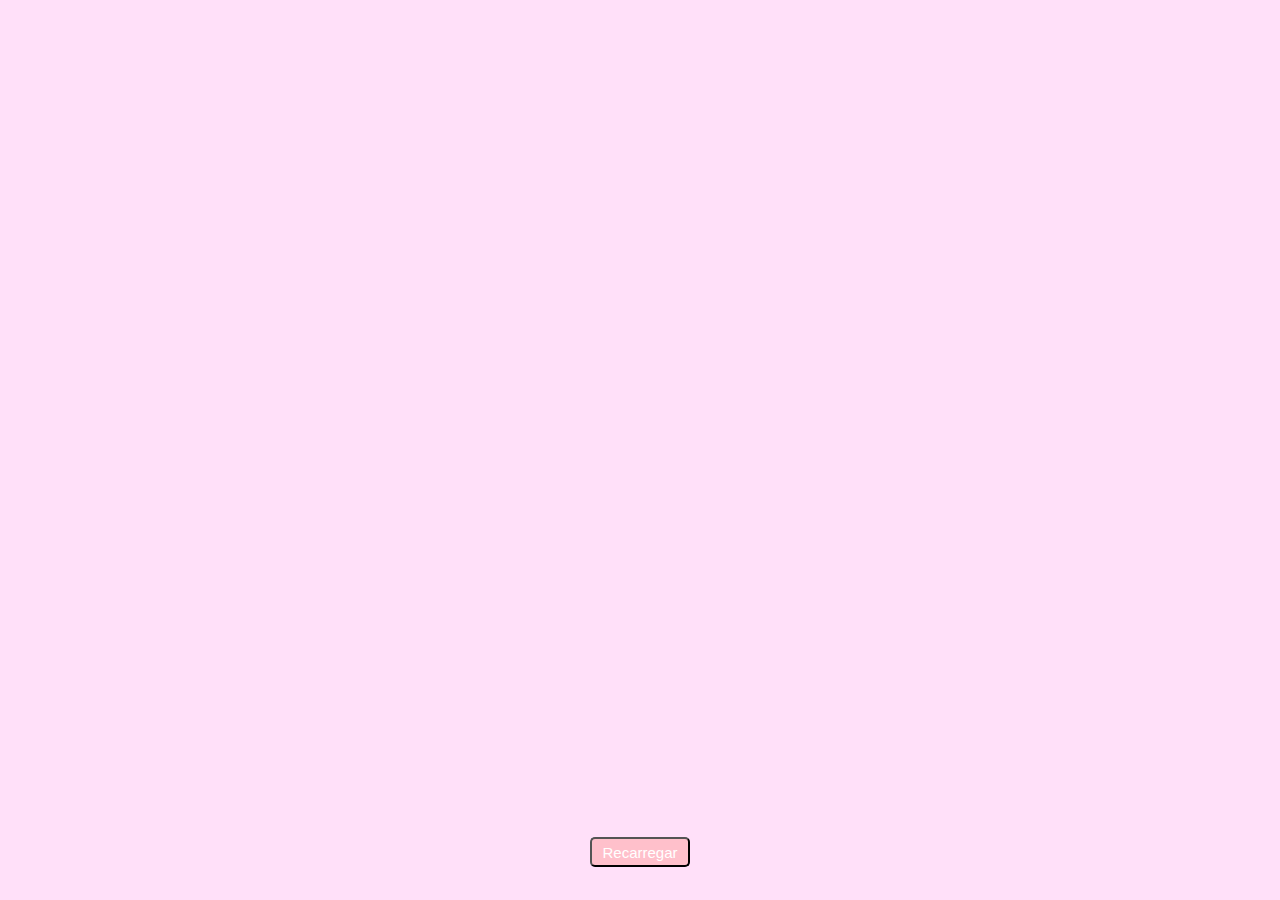
<file: CursoJs/aula11/index.html>
<!DOCTYPE html>
<html lang="en">
<head>
    <meta charset="UTF-8">
    <meta http-equiv="X-UA-Compatible" content="IE=edge">
    <meta name="viewport" content="width=device-width, initial-scale=1.0">
    <title>Document</title>
    <link rel="stylesheet" href="style.css">
</head>
<body>
    <!-- img -->
    <div class="div">
        <img class="img" alt="">
       
    </div>
    <div class="button" id="button" >
        <button id="botao">Recarregar</button>
    </div>

</body>
<!-- script js  -->
<script src="script.js"></script>
</html>
</file>
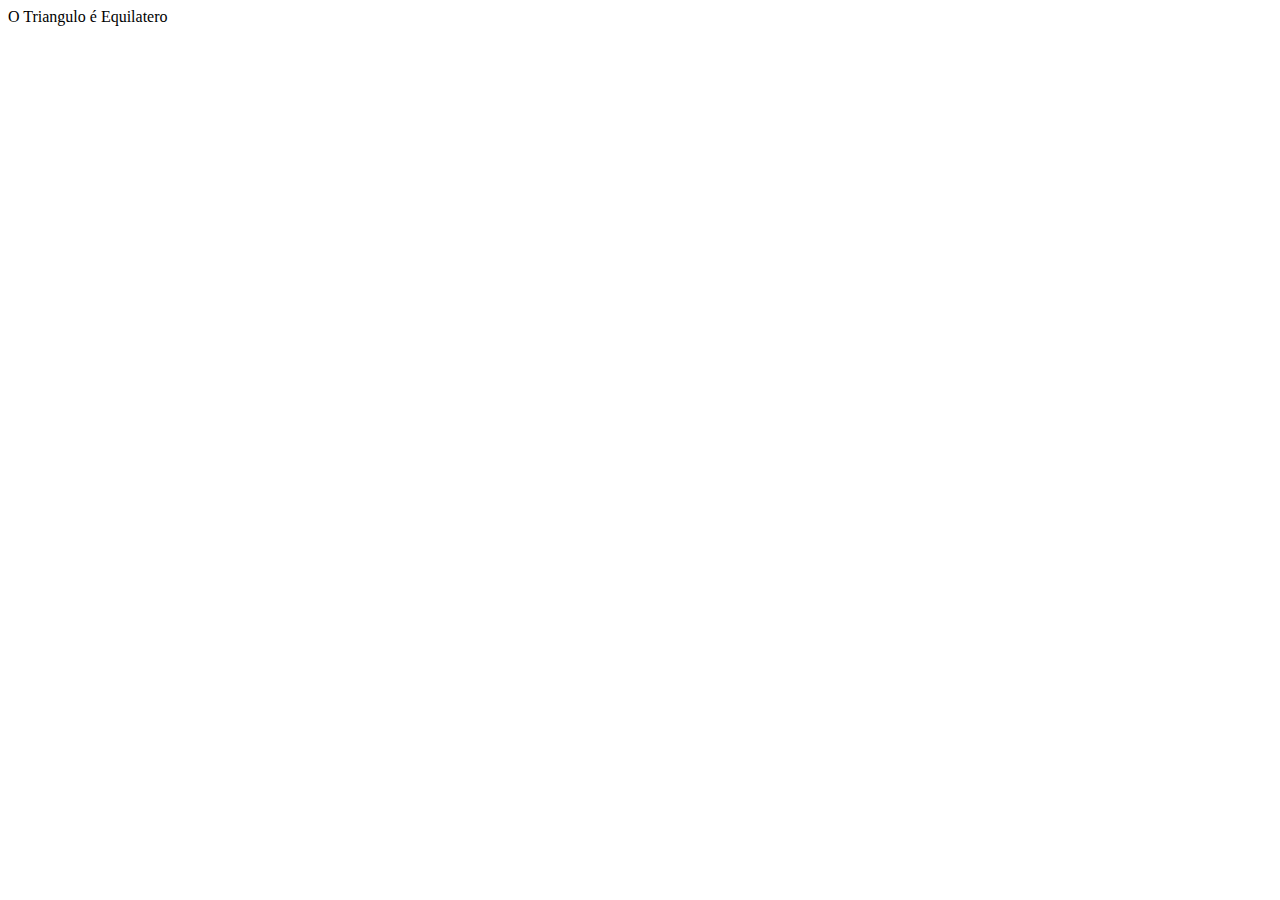
<file: CursoJs/aula2/index.html>
<!DOCTYPE html>
<html lang="en">
<head>
    <meta charset="UTF-8">
    <meta http-equiv="X-UA-Compatible" content="IE=edge">
    <meta name="viewport" content="width=device-width, initial-scale=1.0">
    <title>Qual tipo do Triangulo?</title>
</head>
<body>
    <script src="index.js"></script>
</body>
</html>
</file>
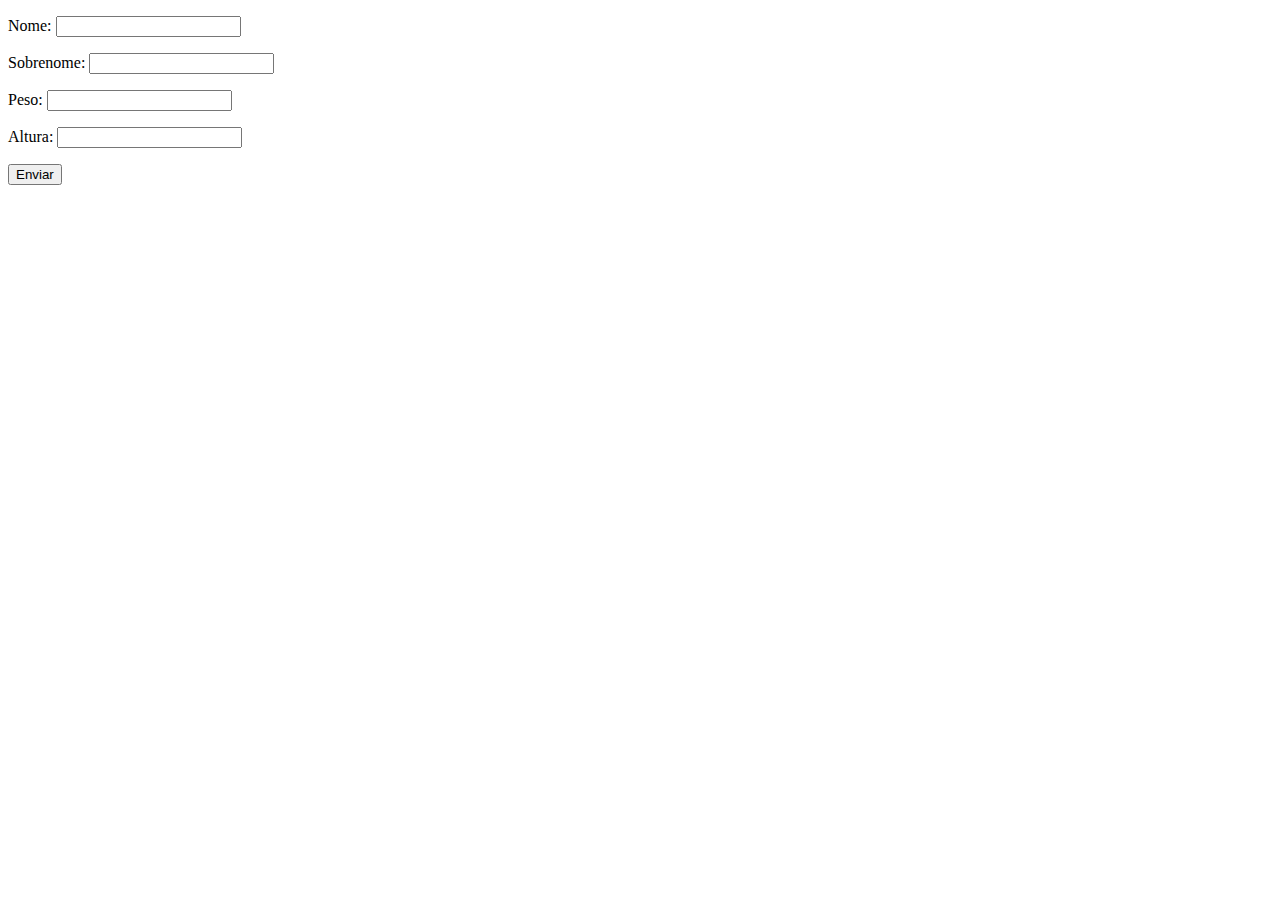
<file: CursoJs/aula5/index.html>
<!DOCTYPE html>
<html lang="en">
<head>
    <meta charset="UTF-8">
    <meta http-equiv="X-UA-Compatible" content="IE=edge">
    <meta name="viewport" content="width=device-width, initial-scale=1.0">
    <title>Document</title>
</head>
<body>

    <form class="form" action="" method="get">
        <p>Nome: <input type="text" class="nome"></p>
        <p>Sobrenome: <input type="text" class="sobrenome"></p>
        <p>Peso: <input type="text" class="peso"></p>
        <p>Altura: <input type="text" class="altura"></p>
        <button>Enviar</button>
    </form>

    <div class="resultado"></div>
    
    <script src="index.js"></script>
</body>
</html>
</file>
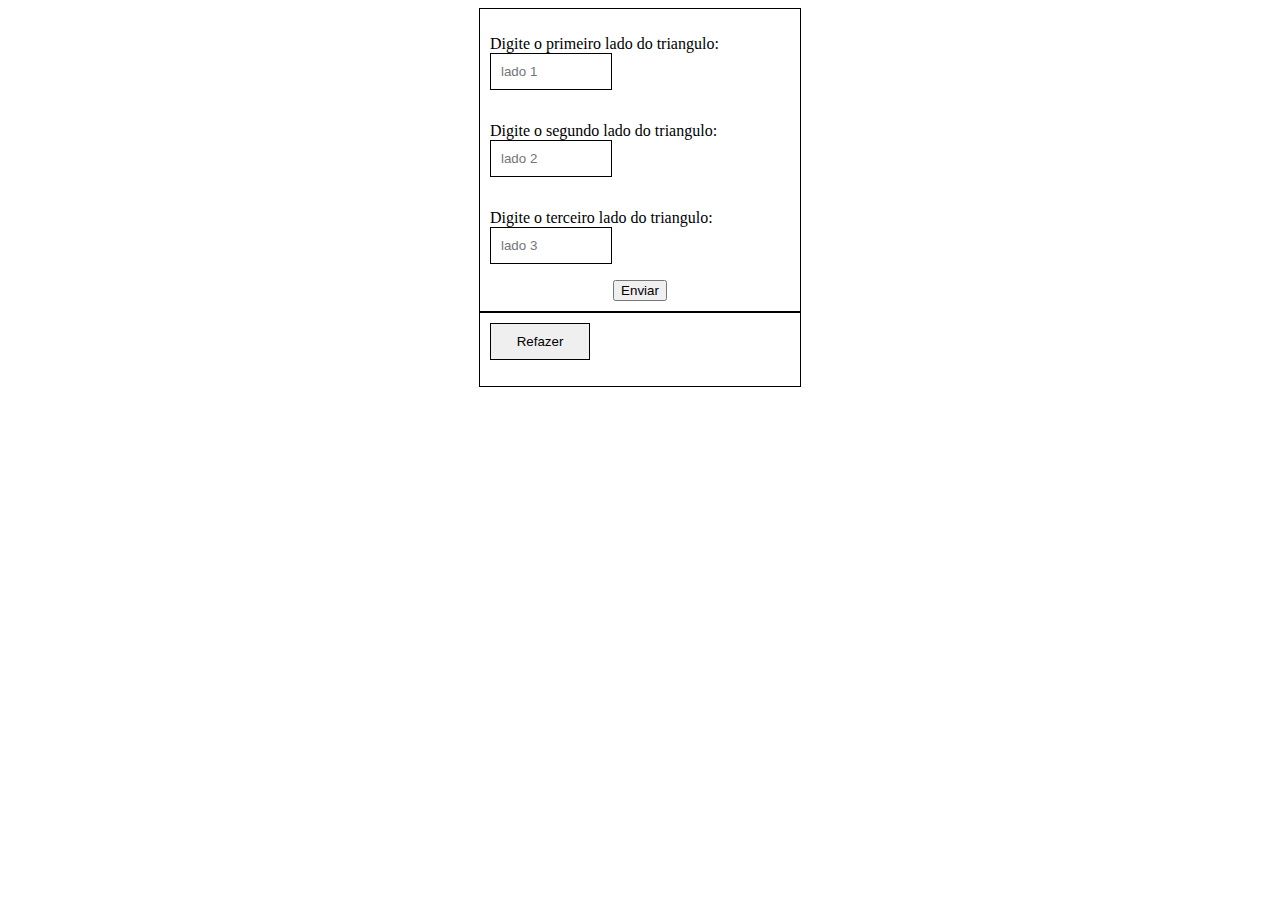
<file: CursoJs/aula6/index.html>
<!DOCTYPE html>
<html lang="en">
<head>
    <meta charset="UTF-8">
    <meta http-equiv="X-UA-Compatible" content="IE=edge">
    <meta name="viewport" content="width=device-width, initial-scale=1.0">
    <title>Document</title>
</head>
<body>
    <form class="form" action="" method="get">
      <p>Digite o primeiro lado do triangulo: <input type="text" class="ladoA" placeholder="lado 1"> </p>
      <p>Digite o segundo lado do triangulo: <input type="text" class="ladoB" placeholder="lado 2"> </p>
      <p>Digite o terceiro lado do triangulo: <input type="text" class="ladoC" placeholder="lado 3"> </p>
      <button class="enviar">Enviar</button>
    </form>
    <div class="borda_resultado">   
        <button class="refazer" >Refazer</button>  
        <p class="resultado"></p>
    </div>
   
    <script src="indes.js"></script>
</body>
</html>

<style>
    .form{
        width: 100%;
        height: 100%;
        display: flex;
        flex-direction: column;
        justify-content: center;
        align-items: center;
    }
    .form{
        border: 1px solid #000;
        width: 300px;
        margin: 0 auto;
        padding: 10px;
    }
    .ladoA, .ladoB, .ladoC{
        border: 1px solid #000;
        width: 100px;
        margin: 0 auto;
        padding: 10px;
    }
    .refazer{
        border: 1px solid #000;
        width: 100px;
        margin: 0 auto;
        padding: 10px;
    }
    .borda_resultado{
        border: 1px solid #000;
        width: 300px;
        margin: 0 auto;
        padding: 10px;
        display: flow-root;
        justify-content: center;
        align-items: center;
    }
</file>
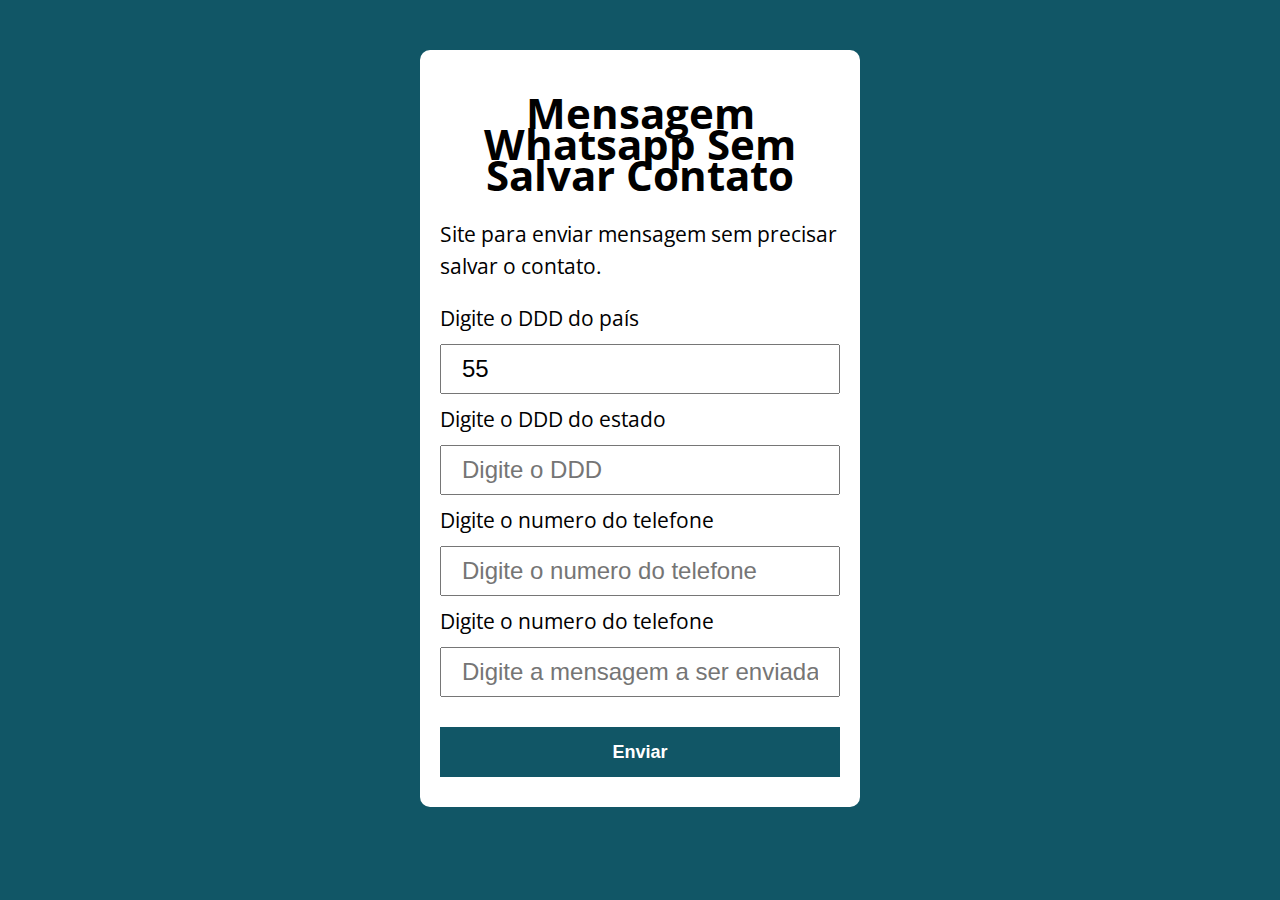
<file: CursoJs/aula7 copy/index.html>
<!DOCTYPE html>
<html lang="pt-BR">

<head>
  <meta charset="UTF-8">
  <meta name="viewport" content="width=device-width, initial-scale=1.0">
  <meta http-equiv="X-UA-Compatible" content="ie=edge">
  <title>Modelo</title>
  <link rel="stylesheet" href="./assets/css/style.css">
</head>

<body>

  <section class="container">
    <h1 style="text-align: center;">Mensagem Whatsapp Sem Salvar Contato</h1>
    <p>
      Site para enviar mensagem sem precisar salvar o contato.
    </p>

    <form class ="form" action="">
      <label for="ddd-pais">Digite o DDD do país</label>
      <input type="text" class="ddd-pais" placeholder="55" value="55">

      <label for="ddd-estado">Digite o DDD do estado</label>
      <input type="text" class="ddd-estado" placeholder="Digite o DDD">

      <label for="numero-telefone">Digite o numero do telefone</label>
      <input type="text" class="numero-telefone" placeholder="Digite o numero do telefone">

      <label for="Mensagem">Digite o numero do telefone</label>
      <input type="text" class="mensagem" placeholder="Digite a mensagem a ser enviada">

      <!-- <label for="input-teste-4">Label teste #4</label>
      <input type="text" id="input-teste-4" placeholder="Digite algo"> -->

      <button class="enviar">Enviar</button>
    
    </form>
  </section>

  <script src="./assets/js/main.js"></script>
</body>

</html>
</file>
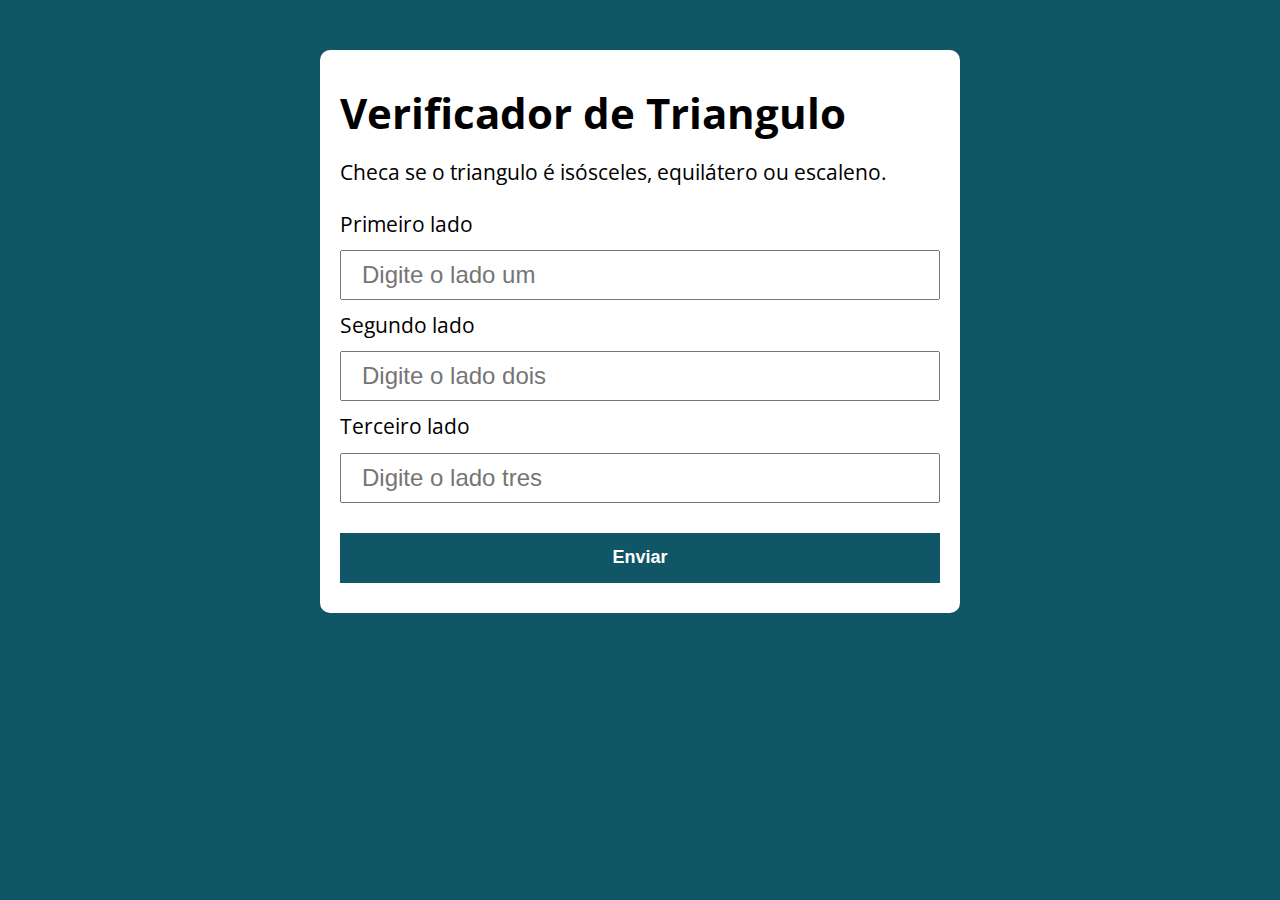
<file: CursoJs/aula7/index.html>
<!DOCTYPE html>
<html lang="pt-BR">

<head>
  <meta charset="UTF-8">
  <meta name="viewport" content="width=device-width, initial-scale=1.0">
  <meta http-equiv="X-UA-Compatible" content="ie=edge">
  <title>Modelo</title>
  <link rel="stylesheet" href="./assets/css/style.css">
</head>

<body>

  <section class="container">
    <h1>Verificador de Triangulo</h1>
    <p>
      Checa se o triangulo é isósceles, equilátero ou escaleno.
    </p>

    <form class ="form" action="">
      <label for="input-teste-1">Primeiro lado</label>
      <input type="text" class="ladoA" placeholder="Digite o lado um">

      <label for="input-teste-2">Segundo lado</label>
      <input type="text" class="ladoB" placeholder="Digite o lado dois">

      <label for="input-teste-3">Terceiro lado</label>
      <input type="text" class="ladoC" placeholder="Digite o lado tres">

      <!-- <label for="input-teste-4">Label teste #4</label>
      <input type="text" id="input-teste-4" placeholder="Digite algo"> -->

      <button class="enviar">Enviar</button>
      <button class="refazer">Refazer</button>
      <!-- <div class="refazer"></div> -->
    
      <p class="resposta"></p>
      <p class="erro"></p>
    </form>
  </section>

  <script src="./assets/js/main.js"></script>
</body>

</html>
</file>
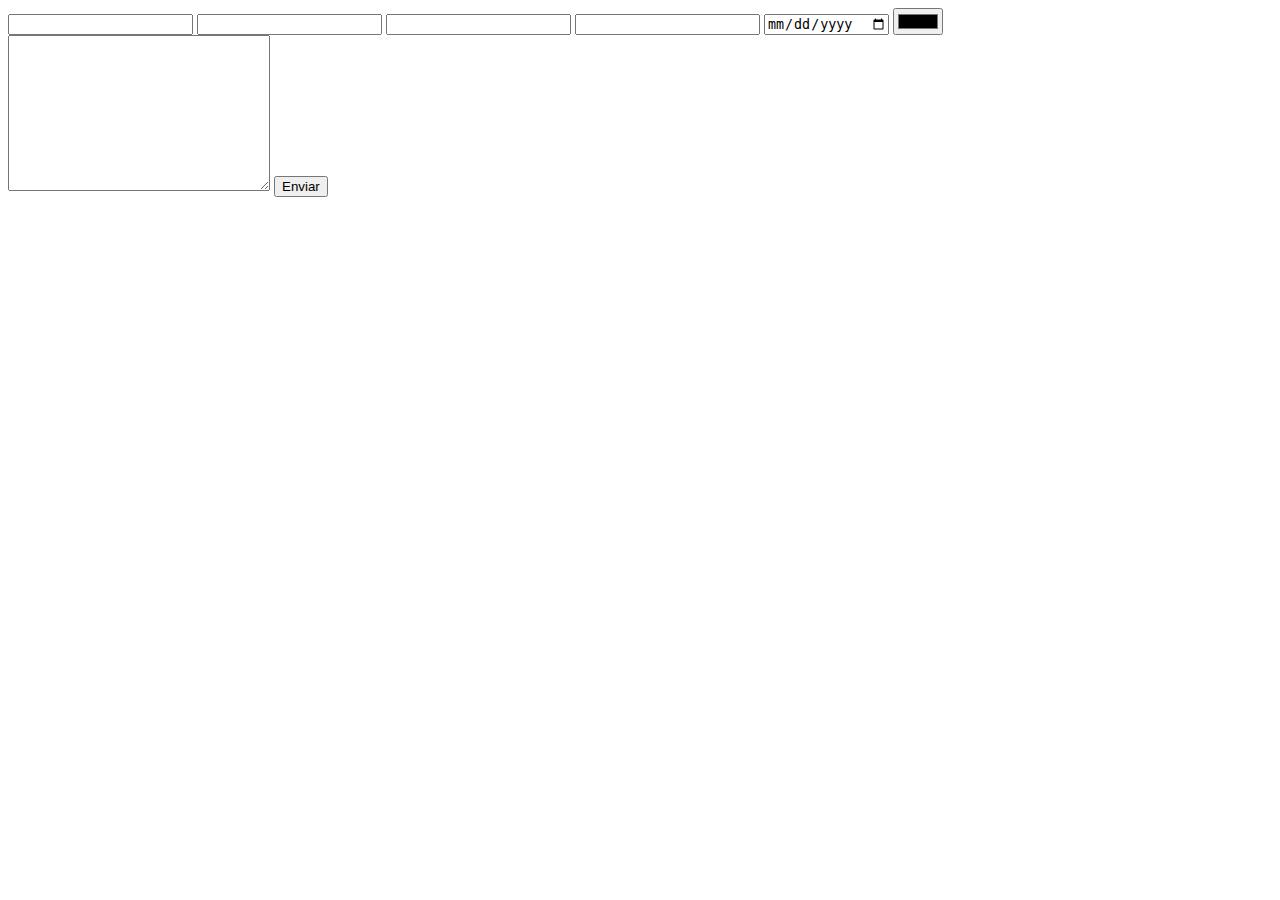
<file: Descomplica/IntSoftware/Input.html>
<!DOCTYPE html>
<html lang="en">
<head>
    <meta charset="UTF-8">
    <meta http-equiv="X-UA-Compatible" content="IE=edge">
    <meta name="viewport" content="width=device-width, initial-scale=1.0">
    <title>Document</title>
</head>
<body>
    <form action="https://pruu.herokuapp.com/dump/test" method="post" target="_blank">
        <input id="assunto" name="assunto" type="text">
        <input id="senha" name="senha" type="password">
        <input id="idade" name="idade" type="number">
        <input id="email" name="email" type="email">
        <input id="data" name="data" type="date">
        <input id="cor" name="cor" type="color">

        <br>

        <textarea name="qualquercoisa" id="mensagem" cols="30" rows="10"></textarea>
        <button type="submit">Enviar</button>
    </form>
</body>
</html>
</file>
<file: CursoJs/aula11/style.css>
/* class img centralizada a tela */
body
{
    margin:0;
    background-color: #ffe0f9;
    //background-image: url("http://www.4shared.com/photo/0Z7J4J4A/IMG_20120818_00001.html");
    background-repeat: no-repeat;
    background-position: center;
    background-attachment: fixed;
    background-size: cover;
    //centraliza a imagem
    background-position: center;
}
.div
{
    display: flex;
    justify-content: center;
    align-items: center;
   // margintop: 100px;

}
img
{
   // imagem do tamanho da tela do usuario
  // padding: 5
  margintop: 100px;
   //max-width:100vh;
   max-height:90vh;
   //min-width:100vh;
   min-height:90vh;
   /* width: auto;
   height: auto; */
    //centraliza a imagem
    background-position: center;
    //imagem sem repetição
    background-repeat: no-repeat;
    //imagem sem rolagem
    background-attachment: fixed;
    //imagem cobrindo toda a tela
    background-size: cover;
    //centraliza a imagem
    background-position: center;

} 

#button 
{
    display: flex;
    justify-content: center;
    align-items: center;
    padding-top: 3vh;
    padding-bottom: 3vh;
    border-radius: 5px;
    color: white;
}

#botao 
{
background-color: pink;
border-radius: 5px;
//cor da fonte branca 
color: #ffffff;

}

button
{
    color: white;
    border-colot: red;
    width: 100px;
    height: 30px;
    font-size: 15px;
}
</file>
<file: CursoJs/aula7 copy/assets/css/style.css>
@import url('https://fonts.googleapis.com/css?family=Open+Sans:400,700&display=swap');
:root {
  --primary-color: rgb(17, 86, 102);
  --primary-color-darker: rgb(9, 48, 56);
}

* {
  box-sizing: border-box;
  outline: 0;
}

body {
  margin: 0;
  padding: 0;
  background: var(--primary-color);
  font-family: 'Open sans', sans-serif;
  font-size: 1.3em;
  line-height: 1.5em;
}

.container {
  max-width: 440px;
  margin: 50px auto;
  background: #fff;
  padding: 20px;
  border-radius: 10px;
}

form input, form label, form button {
  display: block;
  width: 100%;
  margin-bottom: 10px;
}

form input {
  font-size: 24px;
  height: 50px;
  padding: 0 20px;
}

form input:focus {
  outline: 1px solid var(--primary-color);
}

form button {
  border: none;
  background: var(--primary-color);
  color: #fff;
  font-size: 18px;
  font-weight: 700;
  height: 50px;
  cursor: pointer;
  margin-top: 30px;
}

form button:hover {
  background: var(--primary-color-darker);
}

.erro{
  background: red;
  text-align: center;
  height: 50px;
  color: black;
  font-size: 18px;
  font-weight: 700;
  line-height: 50px;
}
.resposta{
  background: green;
  text-align: center;
  height: 50px;
  color: black;
  font-size: 18px;
  font-weight: 700;
  line-height: 50px;
}
</file>
<file: CursoJs/aula7/assets/css/style.css>
@import url('https://fonts.googleapis.com/css?family=Open+Sans:400,700&display=swap');
:root {
  --primary-color: rgb(17, 86, 102);
  --primary-color-darker: rgb(9, 48, 56);
}

* {
  box-sizing: border-box;
  outline: 0;
}

body {
  margin: 0;
  padding: 0;
  background: var(--primary-color);
  font-family: 'Open sans', sans-serif;
  font-size: 1.3em;
  line-height: 1.5em;
}

.container {
  max-width: 640px;
  margin: 50px auto;
  background: #fff;
  padding: 20px;
  border-radius: 10px;
}

form input, form label, form button {
  display: block;
  width: 100%;
  margin-bottom: 10px;
}

form input {
  font-size: 24px;
  height: 50px;
  padding: 0 20px;
}

form input:focus {
  outline: 1px solid var(--primary-color);
}

form button {
  border: none;
  background: var(--primary-color);
  color: #fff;
  font-size: 18px;
  font-weight: 700;
  height: 50px;
  cursor: pointer;
  margin-top: 30px;
}

form button:hover {
  background: var(--primary-color-darker);
}

.erro{
  background: red;
  text-align: center;
  height: 50px;
  color: black;
  font-size: 18px;
  font-weight: 700;
  line-height: 50px;
}
.resposta{
  background: green;
  text-align: center;
  height: 50px;
  color: black;
  font-size: 18px;
  font-weight: 700;
  line-height: 50px;
}
</file>
